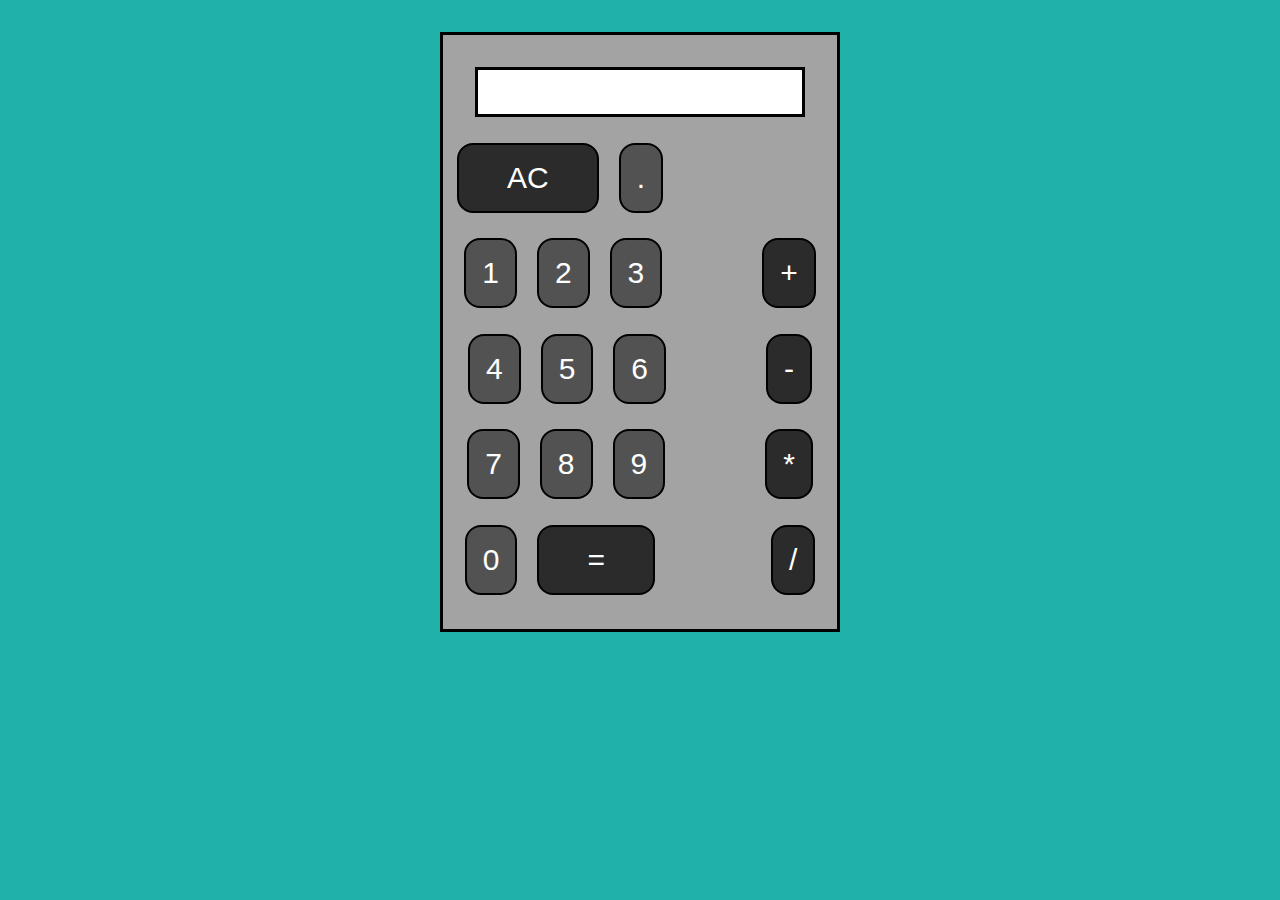
<file: egyszeru_szamologep/index.html>
<!DOCTYPE html>
<html lang="hu">
<head>
  <meta charset="UTF-8">
  <meta http-equiv="X-UA-Compatible" content="IE=edge">
  <meta name="viewport" content="width=device-width, initial-scale=1.0">
  <link rel="stylesheet" type="text/css" href="./styles.css">
  <title>Számológép</title>
</head>
<body>
  <div class="alap">
    <div class="kijelzo">
      <p id="vegeredmeny"></p>
    </div>
    <div class="gombok">
      <div class="fenti">
        <button onclick="ac()" id="ac">AC</button>
        <button onclick="pont()" id="pont">.</button>
      </div>
      <div class="elso-sor">
      <button onclick="press1()" id="egy">1</button>
      <button onclick="press2()" id="ketto">2</button>
      <button onclick="press3()" id="harom">3</button>
      <button onclick="osszeadas()" class="muvelet" id="plusz">+</button>
      </div>
      <div class="masodik-sor">
      <button onclick="press4()" id="negy">4</button>
      <button onclick="press5()" id="ot">5</button>
      <button onclick="press6()" id="hat">6</button>
      <button onclick="kivonas()" id="kivonas" class="muvelet">-</button>
      </div>
      <div class="harmadik-sor">
      <button onclick="press7()" id="het">7</button>
      <button onclick="press8()" id="nyolc">8</button>
      <button onclick="press9()" id="kilenc">9</button>
      <button onclick="szorzas()" id="szorzas" class="muvelet">*</button>
      </div>
      <div class="utolso-sor">
        <button onclick="press0()" id="nulla">0</button>
        <button onclick="egyenlo()" id="egyenlo">=</button>
        <button onclick="osztas()" id="osztas" class="muvelet">/</button>
      </div>
  </div>
  <script src="./index.js"></script>
</body>
</html>
</file>
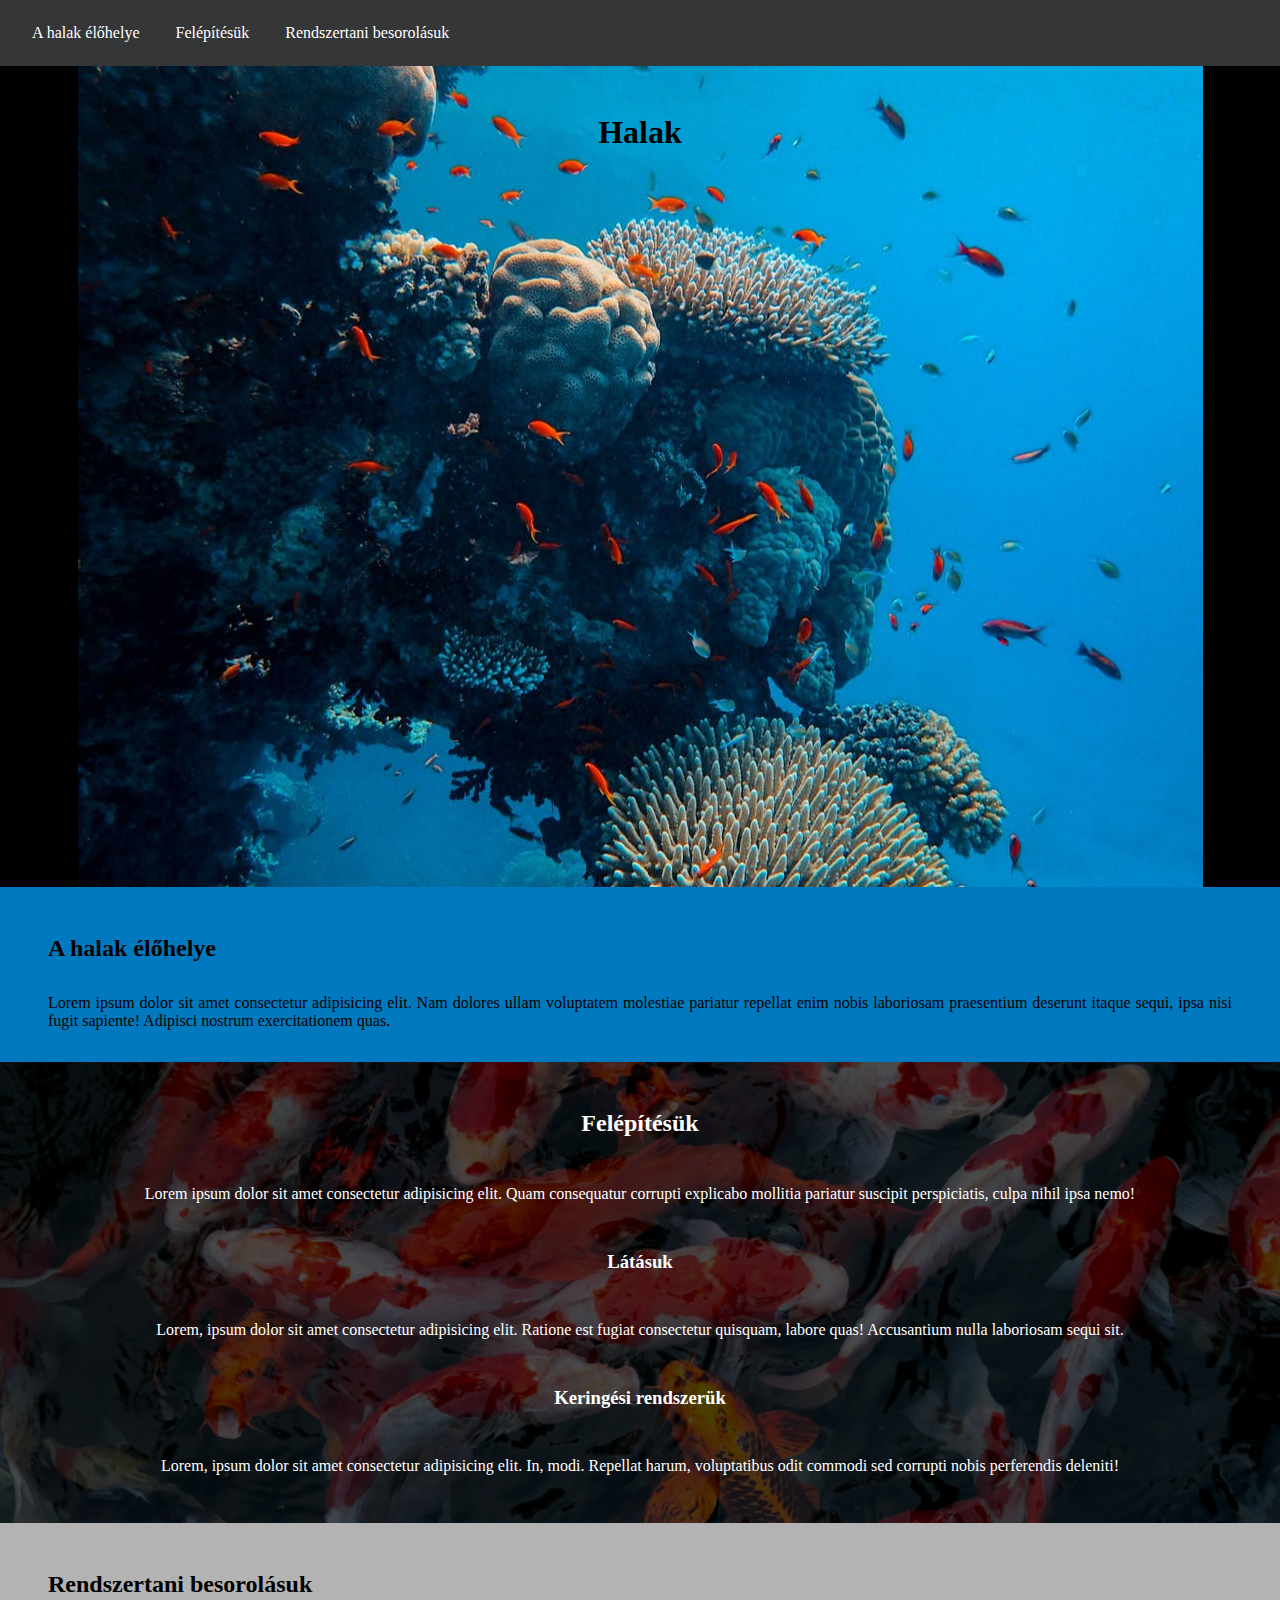
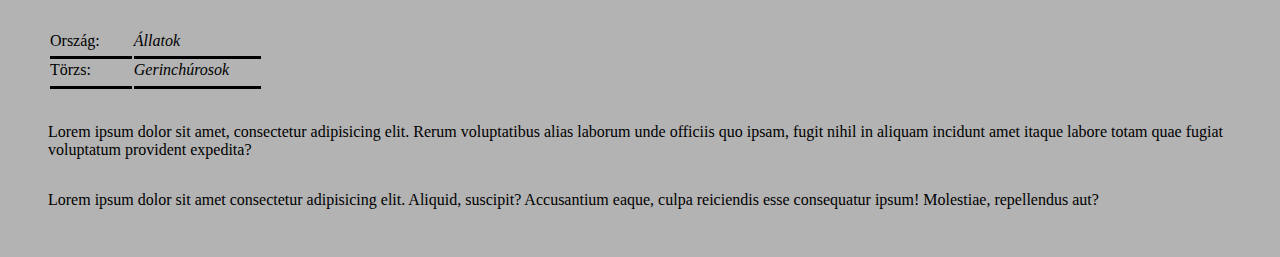
<file: halak/index.html>
<!DOCTYPE html>
<html lang="hu">
<head>
  <meta charset="UTF-8">
  <meta http-equiv="X-UA-Compatible" content="IE=edge">
  <meta name="viewport" content="width=device-width, initial-scale=1.0">
  <title>Halak</title>
  <link rel="stylesheet" type="text/css" href="./css/styles.css">
</head>
<body>
    <div class="nav">
      <ul>
        <li><a href="#elohely">A halak élőhelye</a></li>
        <li><a href="#felepites">Felépítésük</a></li>
        <li><a href="#rendszertan">Rendszertani besorolásuk</a></li>
      </ul>
    </div>
    <div class="cim">
      <h1>Halak</h1>
    </div>
  <section>
    <div id="elohely">
      <h2>A halak élőhelye</h2>
      <p>Lorem ipsum dolor sit amet consectetur adipisicing elit. Nam dolores ullam voluptatem molestiae pariatur repellat enim nobis laboriosam praesentium deserunt itaque sequi, ipsa nisi fugit sapiente! Adipisci nostrum exercitationem quas.</p>
    </div>
    <div id="felepites">
      <h2>Felépítésük</h2>
      <p>Lorem ipsum dolor sit amet consectetur adipisicing elit. Quam consequatur corrupti explicabo mollitia pariatur suscipit perspiciatis, culpa nihil ipsa nemo!</p>
      <h3>Látásuk</h3>
      <p>Lorem, ipsum dolor sit amet consectetur adipisicing elit. Ratione est fugiat consectetur quisquam, labore quas! Accusantium nulla laboriosam sequi sit.</p>
      <h3>Keringési rendszerük</h3>
      <p>Lorem, ipsum dolor sit amet consectetur adipisicing elit. In, modi. Repellat harum, voluptatibus odit commodi sed corrupti nobis perferendis deleniti!</p>
      </div>
    <div id="rendszertan">
      <h2>Rendszertani besorolásuk</h2>
      <table>
        <tbody>
          <tr>
            <td>Ország:</td>
            <td>Állatok</td>
          </tr>
          <tr>
            <td>Törzs:</td>
            <td>Gerinchúrosok</td>
          </tr>
        </tbody>
      </table>
      <p>Lorem ipsum dolor sit amet, consectetur adipisicing elit. Rerum voluptatibus alias laborum unde officiis quo ipsam, fugit nihil in aliquam incidunt amet itaque labore totam quae fugiat voluptatum provident expedita?</p>
      <p>Lorem ipsum dolor sit amet consectetur adipisicing elit. Aliquid, suscipit? Accusantium eaque, culpa reiciendis esse consequatur ipsum! Molestiae, repellendus aut?</p>
    </div>
  </section>
  
</body>
</html>
</file>
<file: egyszeru_szamologep/styles.css>
*{
  margin: 0;
  box-sizing: border-box;
}
body{
  background-color: lightseagreen;
}
.alap{
  width: 400px;
  height: 600px;
  background: #a3a3a3;
  text-align: center;
  justify-content: center;
  margin: 0 auto;
  margin-top: 2rem;
  border: 3px solid black;
  
}
.kijelzo{
  background: white;
  margin-top: 2rem;
  margin-left: 2rem;
  margin-right: 2rem;
  height: 50px;
  justify-items: center;
  justify-content: center;
  align-self: center;
  align-items: center;
  border: 3px solid black;
}
.kijelzo p{
  font-size: 30px;
  text-align: right;
}
.muvelet{
  background: #2b2b2b;
}
button{
  font-size: 30px;
  background: #525252;
  color: white;
  border: 2px solid black;
  padding: 16px;
  cursor: pointer;
  border-radius: 16px;
}
.elso-sor, .masodik-sor, .harmadik-sor, .utolso-sor, .fenti{
  margin-top: 1.6rem;
}
.fenti{
  margin-left: -11rem;
}
#egy, #negy, #het, #ketto, #ot, #nyolc, #nulla{
  margin-right: 1rem;
}
#ac{
  background: #2b2b2b;
  margin-left: 1rem;
  padding-left: 3rem;
  padding-right: 3rem;
}
#plusz, #kivonas, #szorzas{
  margin-left: 6rem;
}
#egyenlo{
  background: #2b2b2b;
  padding-left: 3rem;
  padding-right: 3rem;
  margin-right: 1rem;
}
#osztas{
  margin-left: 6rem;
}
#pont{
  margin-left: 1rem;
}
</file>
<file: halak/css/styles.css>
*{
  margin: 0;
  padding: 0;
  box-sizing: border-box;
  font-family: 'Times New Roman', Times, serif;
}
.nav{
  padding-top: 1.5rem;
  padding-bottom: 1.5rem;
  justify-content: center;
  background-color: #353638;
  color: white;
}
.nav li{
  display: inline-block;
  margin-left: 2rem;
  list-style: none;
}
.nav li a{
  color: white;
  text-decoration: none;
}
.nav li a:hover{
  color: red;
}
.cim{
  background: black;
}
h1{
  text-align: center;
  padding-top: 3rem;
  padding-bottom: 23em;
  background-color: black;
  background: url('../kepek/kep1.jpeg');
  background-size: cover;
  background-size: inherit;
  background-repeat: no-repeat;
  background-position: center;
}
#elohely{
  background: #0079bf;
  padding-left: 3rem;
  padding-right: 3rem;
  padding-bottom: 2rem;
}
#elohely p{
  text-align: justify;
}
h2{
  padding-top: 3rem;
  margin-bottom: 2rem;
}
#felepites{
  background: rgba(0,0,0,0.7)url('../kepek/kep2.jpeg');
  background-size: inherit;
  background-position: center;
  background-blend-mode:darken;
  color: white;
  padding-bottom: 3rem;
}
#felepites h2{
  margin-bottom: 3rem;
  text-align: center;
}
h3{
  text-align: center;
  margin-top: 3rem;
  margin-bottom: 3rem;
}
#felepites p{
  text-align: center;
  margin-left: 8rem;
  margin-right: 8rem;
}
#rendszertan{
  padding-left: 3rem;
  padding-bottom: 3rem;
  padding-right: 3rem;
  background: #b3b3b3;
}
#rendszertan tr td{
  padding-bottom: 0.4rem;
  padding-right: 2rem;
  border-bottom: 3px solid black;
  justify-content: center;
}
#rendszertan tr td:nth-child(even){
  font-style: italic;
}
#rendszertan p{
  margin-top: 2rem;
}
</file>
